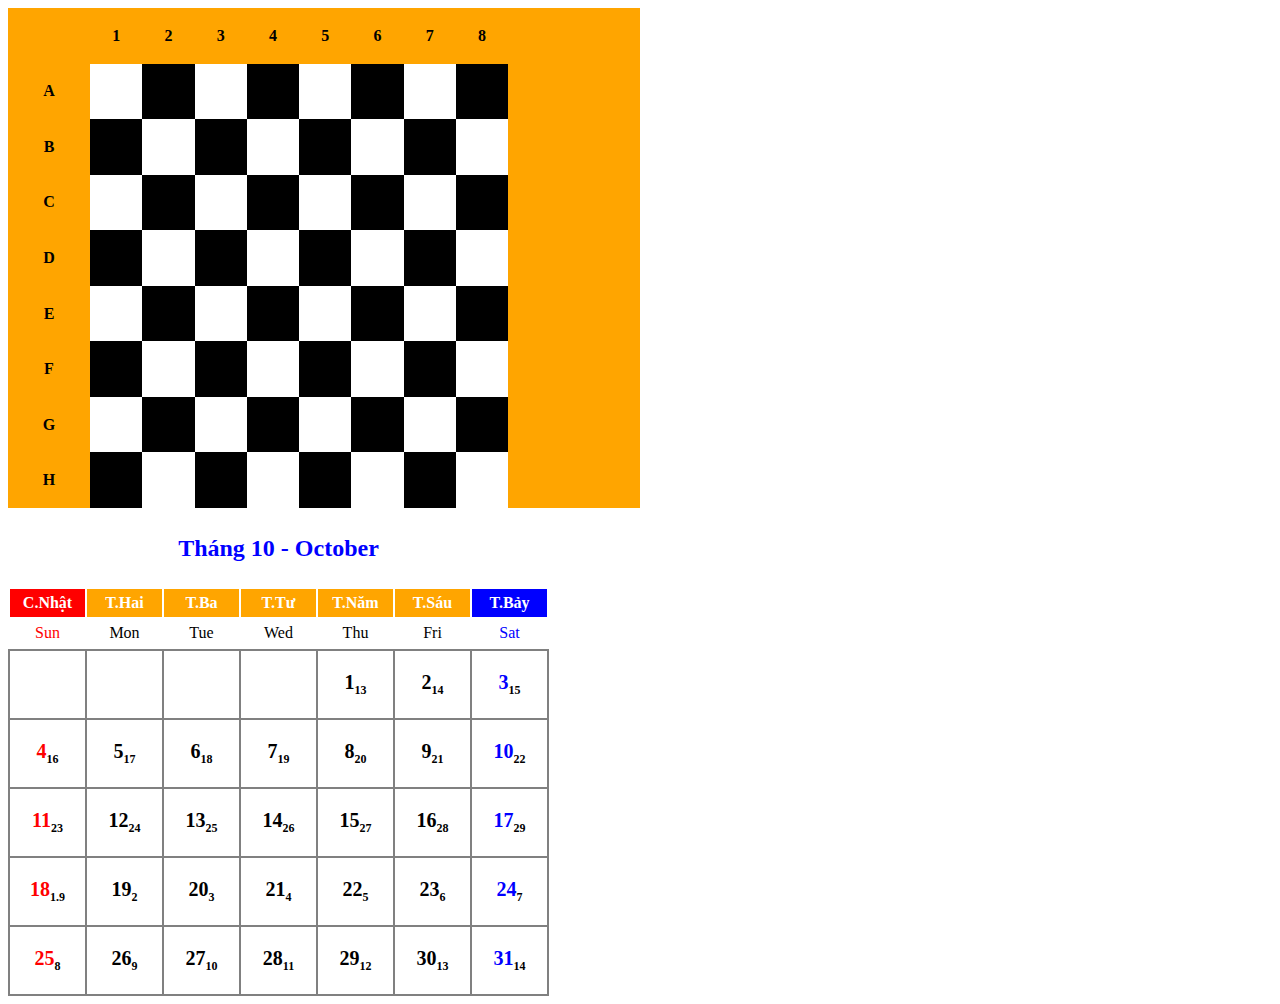
<file: index.html>
<!DOCTYPE html>
<html lang="en">
<head>
    <meta charset="UTF-8">
    <meta http-equiv="X-UA-Compatible" content="IE=edge">
    <meta name="viewport" content="width=device-width, initial-scale=1.0">
    <title>Document</title>
</head>
<style>
    .bt-1 table{
        width: 500px;
        height: 500px;
        border-collapse: collapse;
    }
    .white{
        background-color: black;
        width: 100%;
        height: 100%;
    }
    .bt-1{
        background-color: orange;
        width: 50%;
    }
    .bt-2 table{
        text-align: center;
    }
    .bt-2 table tr th{
        padding: 5px;
    }
    .table-calendar{
        border-collapse: collapse;
    }
    .table-calendar, .table-calendar tr, .table-calendar td{
        border: 2px solid grey;
        padding: 20px;
        font-weight: bolder;
        font-size: 20px;
    } 
    sub{
        font-size: 12px;
        font-weight: lighter;
        color: black;
    }
</style>
<body>
    <div class="bt-1">
        <table>
            <tbody></tbody>
        </table>
    </div>
    <div class="bt-2">
        <table>
            <colgroup span="7" width="75px"></colgroup>
            <tr><th colspan="7" style="color: blue"><h2>Tháng 10 - October</th></h2></tr>
            <tr style="font-weight: bolder; color: white;">
                <th style="background-color: red;">C.Nhật</th>
                <th style="background-color: orange;">T.Hai</th>
                <th style="background-color: orange;">T.Ba</th>
                <th style="background-color: orange;">T.Tư</th>
                <th style="background-color: orange;">T.Năm</th>
                <th style="background-color: orange;">T.Sáu</th>
                <th style="background-color: blue;">T.Bảy</th>
            </tr>
            <tr style="">
                <th style="color: red; font-weight: lighter;">Sun</th>
                <th style="font-weight: lighter;">Mon</th>
                <th style="font-weight: lighter;">Tue</th>
                <th style="font-weight: lighter;">Wed</th>
                <th style="font-weight: lighter;">Thu</th>
                <th style="font-weight: lighter;">Fri</th>
                <th style="color: blue; font-weight: lighter;">Sat</th>
            </tr>
        </table>
        <table class="table-calendar" border="1">
            <tbody>
                <colgroup span="7" width="77px"></colgroup>
                <tr>
                    <td></td>
                    <td></td>
                    <td></td>
                    <td></td>
                    <td>1<sub>13</sub></td>
                    <td>2<sub>14</sub></td>
                    <td style="color: blue">3<sub>15</sub></td>
                </tr>
            </tbody>
        </table>
    </div>
<script>
    let arr = ["A", "B", "C", "D", "E", "F", "G", "H"]
    for(let i=1; i<=9; i++){
        document.querySelector('tbody').insertAdjacentHTML('beforeend',`<tr class="tr-${i}"></tr>`)
        for(let j=1; j<=9; j++){
            //DAnh so thu tu cot
            if(i==1 && j==1){
                document.querySelector(`.tr-${i}`).insertAdjacentHTML('beforeend', `<td width="80px""></td>`)
            }else if(i == 1 && j!=1){
                document.querySelector(`.tr-${i}`).insertAdjacentHTML('beforeend', `<td style="text-align: center; font-weight: bolder" height="5px">${j-1}</td>`)
            }
            //DAnh so thu tu hang
            if(i>1 && j==1){
                document.querySelector(`.tr-${i}`).insertAdjacentHTML('beforeend', `<td style="background-color: orange; text-align: center; font-weight: bolder" width="5px" height="5px">${arr[i-2]}</td>`)
            }
            //Ve ban co vua
            if(i % 2 == 0 && i!=1 && j!=1){
                if(j % 2 == 0){
                    document.querySelector(`.tr-${i}`).insertAdjacentHTML('beforeend', '<td style="background-color: white;"></td>')
                }else{
                    document.querySelector(`.tr-${i}`).insertAdjacentHTML('beforeend', '<td style="background-color: black;"></td>')
                }
            }else if(i % 2!= 0 && i!=1 && j!=1){
                if(j % 2 == 0){
                    document.querySelector(`.tr-${i}`).insertAdjacentHTML('beforeend', '<td style="background-color: black;"></td>')
                }else{
                    document.querySelector(`.tr-${i}`).insertAdjacentHTML('beforeend', '<td style="background-color: white;"></td>')
                }
            }
        }
    }
</script>
<script>
    for(let i=0; i<=3; i++){
        document.querySelector('.table-calendar').insertAdjacentHTML('beforeend', `<tr class="tr-tr-${i}"></tr>`)
        for(j=4+(7*i); j<=4+(7*i)+6; j++){
            if(12+j < 30){
                document.querySelector(`.tr-tr-${i}`).insertAdjacentHTML('beforeend', `<td id="td-${i}-${j}">${j}<sub>${12+j}</sub></td>`)
            }else if(12+j == 30){
                document.querySelector(`.tr-tr-${i}`).insertAdjacentHTML('beforeend', `<td id="td-${i}-${j}">${j}<sub>1.9</sub></td>`)
            }else{
                document.querySelector(`.tr-tr-${i}`).insertAdjacentHTML('beforeend', `<td id="td-${i}-${j}">${j}<sub>${j-17}</sub></td>`)
            }
            if(j == 4+(7*i)){
                document.getElementById(`td-${i}-${j}`).style.color = 'red'
            }else if(j == 4+(7*i)+6){
                document.getElementById(`td-${i}-${j}`).style.color = 'blue'
            }
        }
    }
</script>
</body>
</html>
</file>
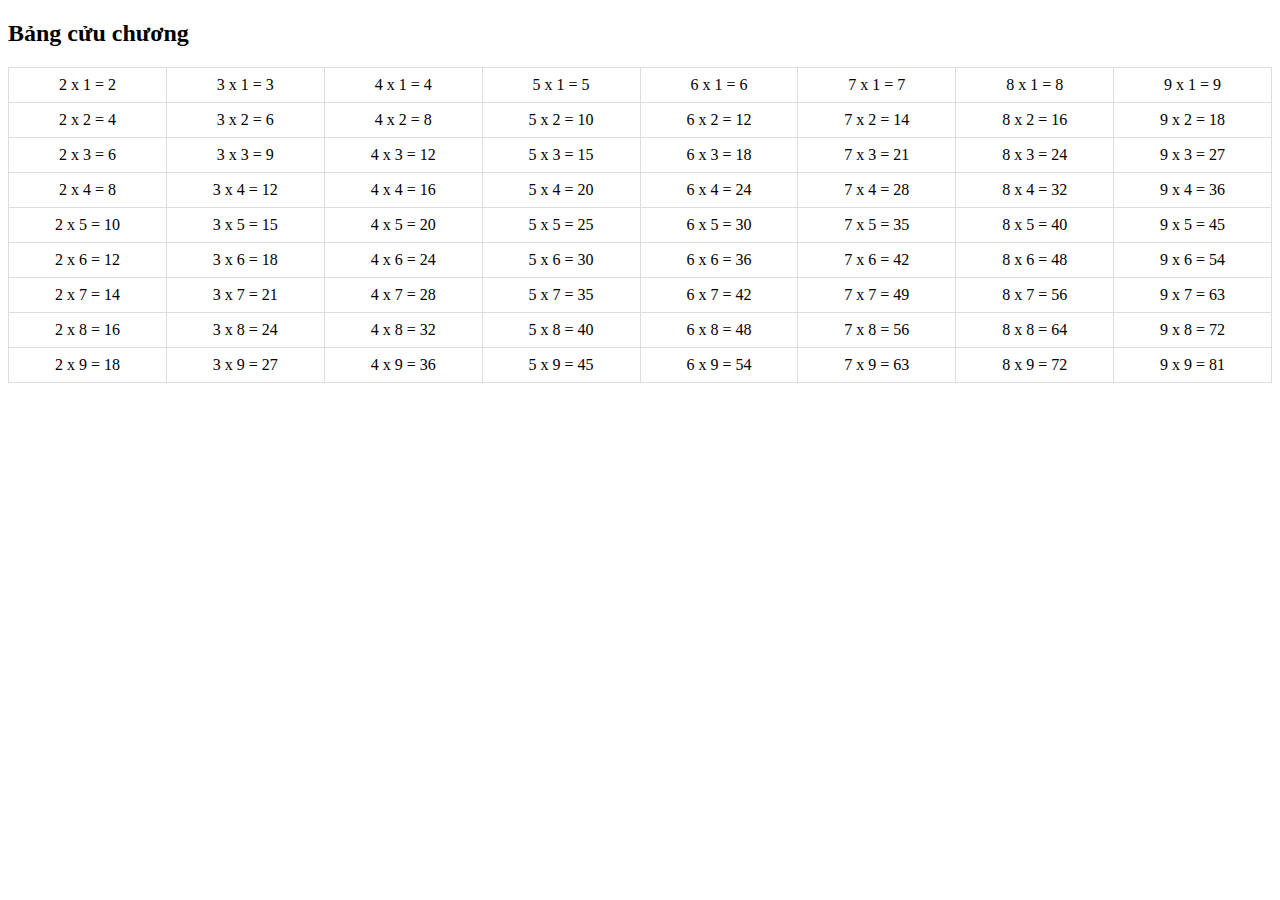
<file: BTVN6-bang-cuu-chuong.html>
<!DOCTYPE html>
<html lang="en">
<head>
    <meta charset="UTF-8">
    <meta http-equiv="X-UA-Compatible" content="IE=edge">
    <meta name="viewport" content="width=device-width, initial-scale=1.0">
    <title>Document</title>
</head>
<style>
table {
  border-collapse: collapse;
  width: 100%;
}

td, th {
  border: 1px solid #dddddd;
  text-align: center;
  padding: 8px;
}

</style>
<body>
    <h2>Bảng cửu chương</h2>
    <table>
        <tr class="tr-1"></tr>
    </table>
</body>
<script>
    for(let i=1; i<10; i++){
            document.querySelector(`.tr-${i}`).insertAdjacentHTML('afterend', `<tr class="tr-${i+1}"><tr>`) 
        for(let j=2; j<10; j++){
            document.querySelector(`.tr-${i}`).insertAdjacentHTML('beforeend', `<td>${j} x ${i} = ${i*j}</td>`) 
        }
    }
</script>
</html>
</file>
